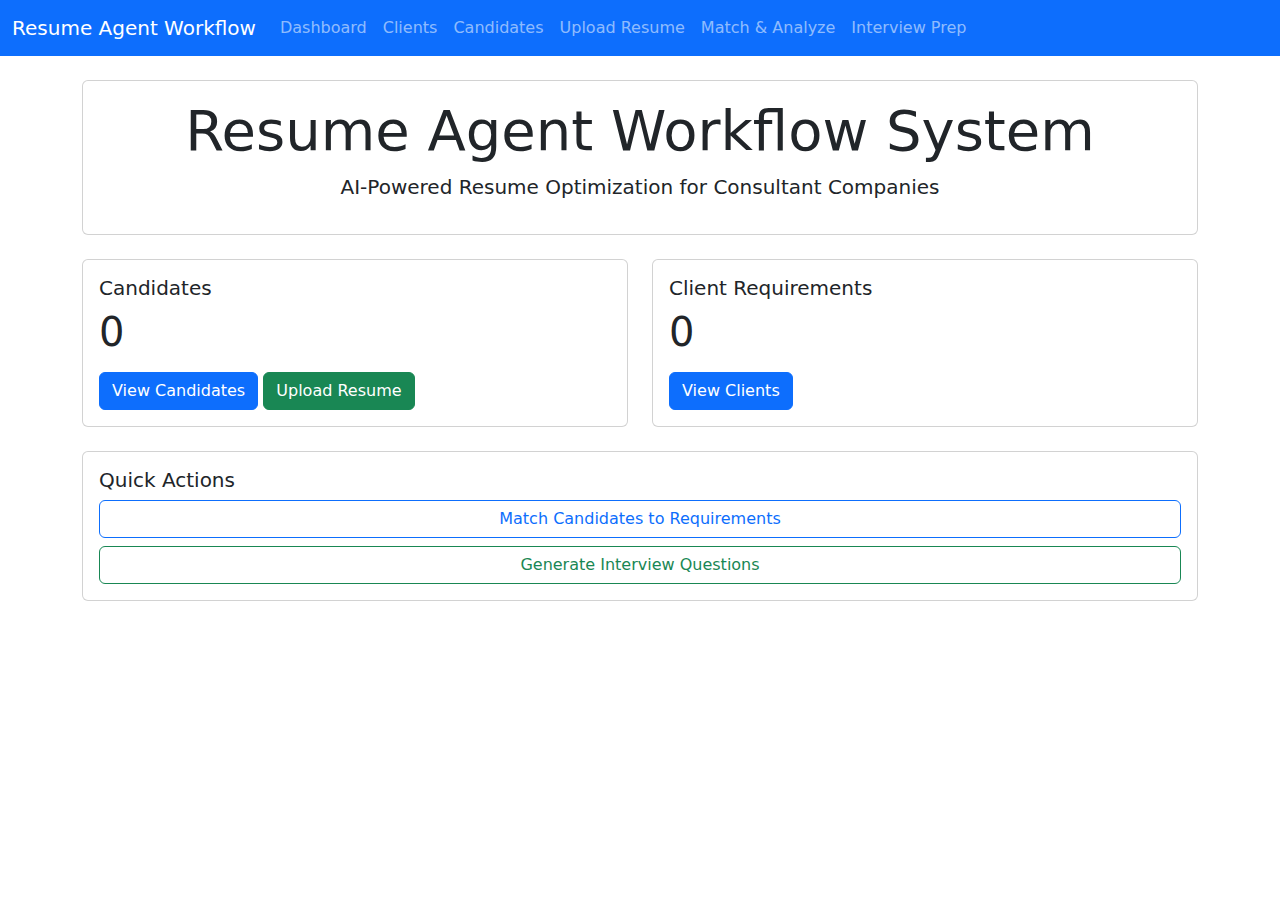
<file: src/main/resources/templates/index.html>
<!DOCTYPE html>
<html xmlns:th="http://www.thymeleaf.org">
<head>
    <meta charset="UTF-8">
    <meta name="viewport" content="width=device-width, initial-scale=1.0">
    <title>Resume Agent Workflow</title>
    <link href="https://cdn.jsdelivr.net/npm/bootstrap@5.3.0/dist/css/bootstrap.min.css" rel="stylesheet">
    <link rel="stylesheet" th:href="@{/css/style.css}">
</head>
<body>
    <nav class="navbar navbar-expand-lg navbar-dark bg-primary">
        <div class="container-fluid">
            <a class="navbar-brand" href="/">Resume Agent Workflow</a>
            <button class="navbar-toggler" type="button" data-bs-toggle="collapse" data-bs-target="#navbarNav">
                <span class="navbar-toggler-icon"></span>
            </button>
            <div class="collapse navbar-collapse" id="navbarNav">
                <ul class="navbar-nav">
                    <li class="nav-item">
                        <a class="nav-link" href="/">Dashboard</a>
                    </li>
                    <li class="nav-item">
                        <a class="nav-link" href="/clients">Clients</a>
                    </li>
                    <li class="nav-item">
                        <a class="nav-link" href="/candidates">Candidates</a>
                    </li>
                    <li class="nav-item">
                        <a class="nav-link" href="/upload">Upload Resume</a>
                    </li>
                    <li class="nav-item">
                        <a class="nav-link" href="/analyze">Match & Analyze</a>
                    </li>
                    <li class="nav-item">
                        <a class="nav-link" href="/interview-prep">Interview Prep</a>
                    </li>
                </ul>
            </div>
        </div>
    </nav>

    <div class="container mt-4">
        <div class="row">
            <div class="col-12">
                <div class="card">
                    <div class="card-body text-center">
                        <h1 class="display-4">Resume Agent Workflow System</h1>
                        <p class="lead">AI-Powered Resume Optimization for Consultant Companies</p>
                    </div>
                </div>
            </div>
        </div>

        <div class="row mt-4">
            <div class="col-md-6">
                <div class="card">
                    <div class="card-body">
                        <h5 class="card-title">Candidates</h5>
                        <p class="card-text display-6" th:text="${candidateCount}">0</p>
                        <a href="/candidates" class="btn btn-primary">View Candidates</a>
                        <a href="/upload" class="btn btn-success">Upload Resume</a>
                    </div>
                </div>
            </div>
            <div class="col-md-6">
                <div class="card">
                    <div class="card-body">
                        <h5 class="card-title">Client Requirements</h5>
                        <p class="card-text display-6" th:text="${clientCount}">0</p>
                        <a href="/clients" class="btn btn-primary">View Clients</a>
                    </div>
                </div>
            </div>
        </div>

        <div class="row mt-4">
            <div class="col-12">
                <div class="card">
                    <div class="card-body">
                        <h5 class="card-title">Quick Actions</h5>
                        <div class="d-grid gap-2">
                            <a href="/analyze" class="btn btn-outline-primary">Match Candidates to Requirements</a>
                            <a href="/interview-prep" class="btn btn-outline-success">Generate Interview Questions</a>
                        </div>
                    </div>
                </div>
            </div>
        </div>
    </div>

    <script src="https://cdn.jsdelivr.net/npm/bootstrap@5.3.0/dist/js/bootstrap.bundle.min.js"></script>
</body>
</html>
</file>
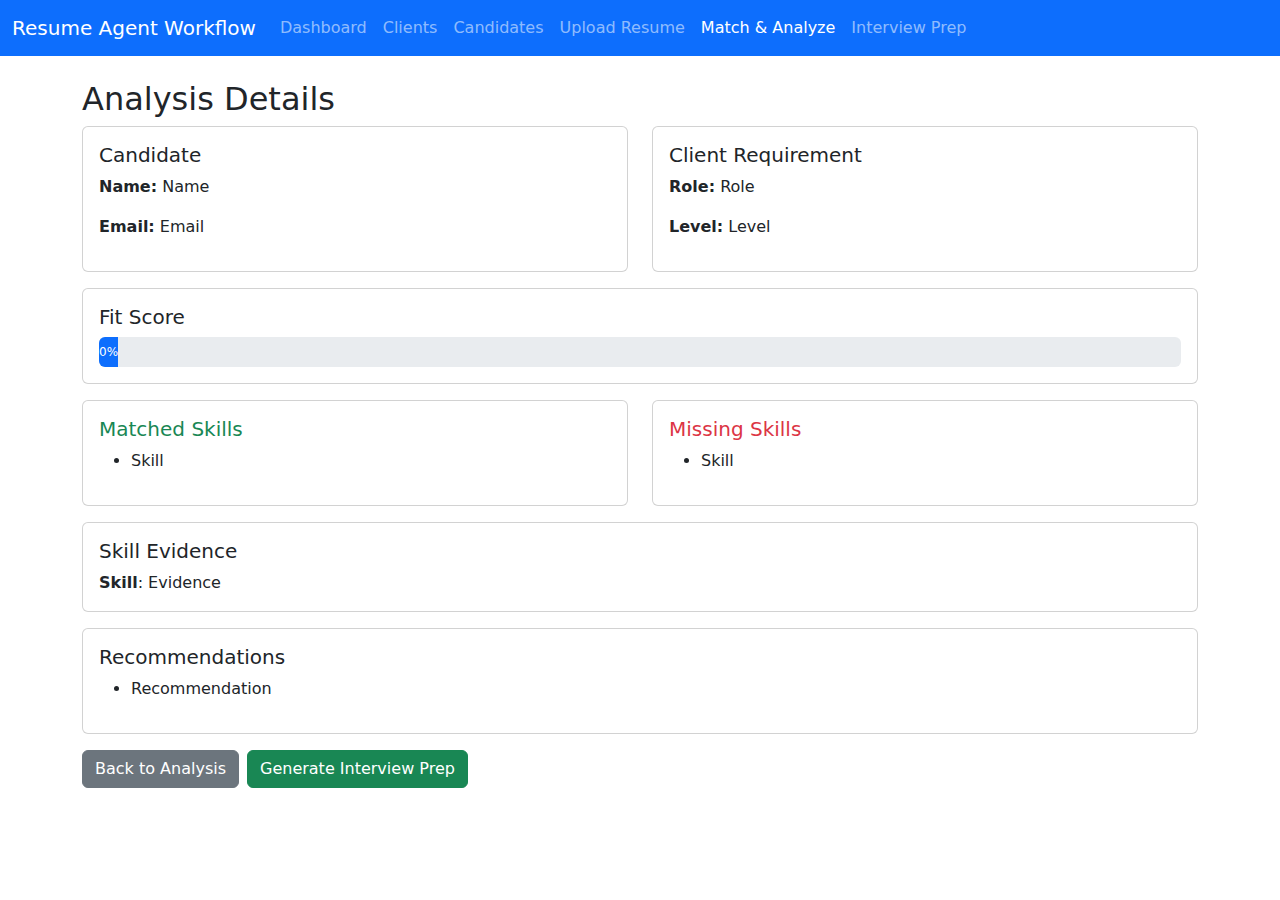
<file: src/main/resources/templates/analysis-detail.html>
<!DOCTYPE html>
<html xmlns:th="http://www.thymeleaf.org">
<head>
    <meta charset="UTF-8">
    <meta name="viewport" content="width=device-width, initial-scale=1.0">
    <title>Analysis Details</title>
    <link href="https://cdn.jsdelivr.net/npm/bootstrap@5.3.0/dist/css/bootstrap.min.css" rel="stylesheet">
</head>
<body>
    <nav class="navbar navbar-expand-lg navbar-dark bg-primary">
        <div class="container-fluid">
            <a class="navbar-brand" href="/">Resume Agent Workflow</a>
            <button class="navbar-toggler" type="button" data-bs-toggle="collapse" data-bs-target="#navbarNav">
                <span class="navbar-toggler-icon"></span>
            </button>
            <div class="collapse navbar-collapse" id="navbarNav">
                <ul class="navbar-nav">
                    <li class="nav-item"><a class="nav-link" href="/">Dashboard</a></li>
                    <li class="nav-item"><a class="nav-link" href="/clients">Clients</a></li>
                    <li class="nav-item"><a class="nav-link" href="/candidates">Candidates</a></li>
                    <li class="nav-item"><a class="nav-link" href="/upload">Upload Resume</a></li>
                    <li class="nav-item"><a class="nav-link active" href="/analyze">Match & Analyze</a></li>
                    <li class="nav-item"><a class="nav-link" href="/interview-prep">Interview Prep</a></li>
                </ul>
            </div>
        </div>
    </nav>

    <div class="container mt-4">
        <h2>Analysis Details</h2>
        
        <div class="row">
            <div class="col-md-6">
                <div class="card mb-3">
                    <div class="card-body">
                        <h5 class="card-title">Candidate</h5>
                        <p><strong>Name:</strong> <span th:text="${candidate.name}">Name</span></p>
                        <p><strong>Email:</strong> <span th:text="${candidate.email}">Email</span></p>
                    </div>
                </div>
            </div>
            <div class="col-md-6">
                <div class="card mb-3">
                    <div class="card-body">
                        <h5 class="card-title">Client Requirement</h5>
                        <p><strong>Role:</strong> <span th:text="${client.role}">Role</span></p>
                        <p><strong>Level:</strong> <span th:text="${client.level}">Level</span></p>
                    </div>
                </div>
            </div>
        </div>

        <div class="card mb-3">
            <div class="card-body">
                <h5 class="card-title">Fit Score</h5>
                <div class="progress" style="height: 30px;">
                    <div class="progress-bar" 
                         th:classappend="${analysis.fitScore >= 70} ? 'bg-success' : (${analysis.fitScore >= 50} ? 'bg-warning' : 'bg-danger')"
                         role="progressbar" 
                         th:style="'width: ' + ${analysis.fitScore} + '%'"
                         th:text="${analysis.fitScore} + '%'">0%</div>
                </div>
            </div>
        </div>

        <div class="row">
            <div class="col-md-6">
                <div class="card mb-3">
                    <div class="card-body">
                        <h5 class="card-title text-success">Matched Skills</h5>
                        <ul>
                            <li th:each="skill : ${analysis.matchedSkills}" th:text="${skill}">Skill</li>
                        </ul>
                    </div>
                </div>
            </div>
            <div class="col-md-6">
                <div class="card mb-3">
                    <div class="card-body">
                        <h5 class="card-title text-danger">Missing Skills</h5>
                        <ul>
                            <li th:each="skill : ${analysis.missingSkills}" th:text="${skill}">Skill</li>
                        </ul>
                    </div>
                </div>
            </div>
        </div>

        <div class="card mb-3">
            <div class="card-body">
                <h5 class="card-title">Skill Evidence</h5>
                <div th:each="entry : ${analysis.skillEvidence}">
                    <strong th:text="${entry.key}">Skill</strong>: <span th:text="${entry.value}">Evidence</span>
                </div>
            </div>
        </div>

        <div class="card mb-3">
            <div class="card-body">
                <h5 class="card-title">Recommendations</h5>
                <ul>
                    <li th:each="rec : ${analysis.recommendations}" th:text="${rec}">Recommendation</li>
                </ul>
            </div>
        </div>

        <div class="d-flex gap-2">
            <a href="/analyze" class="btn btn-secondary">Back to Analysis</a>
            <a th:href="@{'/interview-prep?candidateId=' + ${candidate.id} + '&clientId=' + ${client.id}}" 
               class="btn btn-success">Generate Interview Prep</a>
        </div>
    </div>

    <script src="https://cdn.jsdelivr.net/npm/bootstrap@5.3.0/dist/js/bootstrap.bundle.min.js"></script>
</body>
</html>
</file>
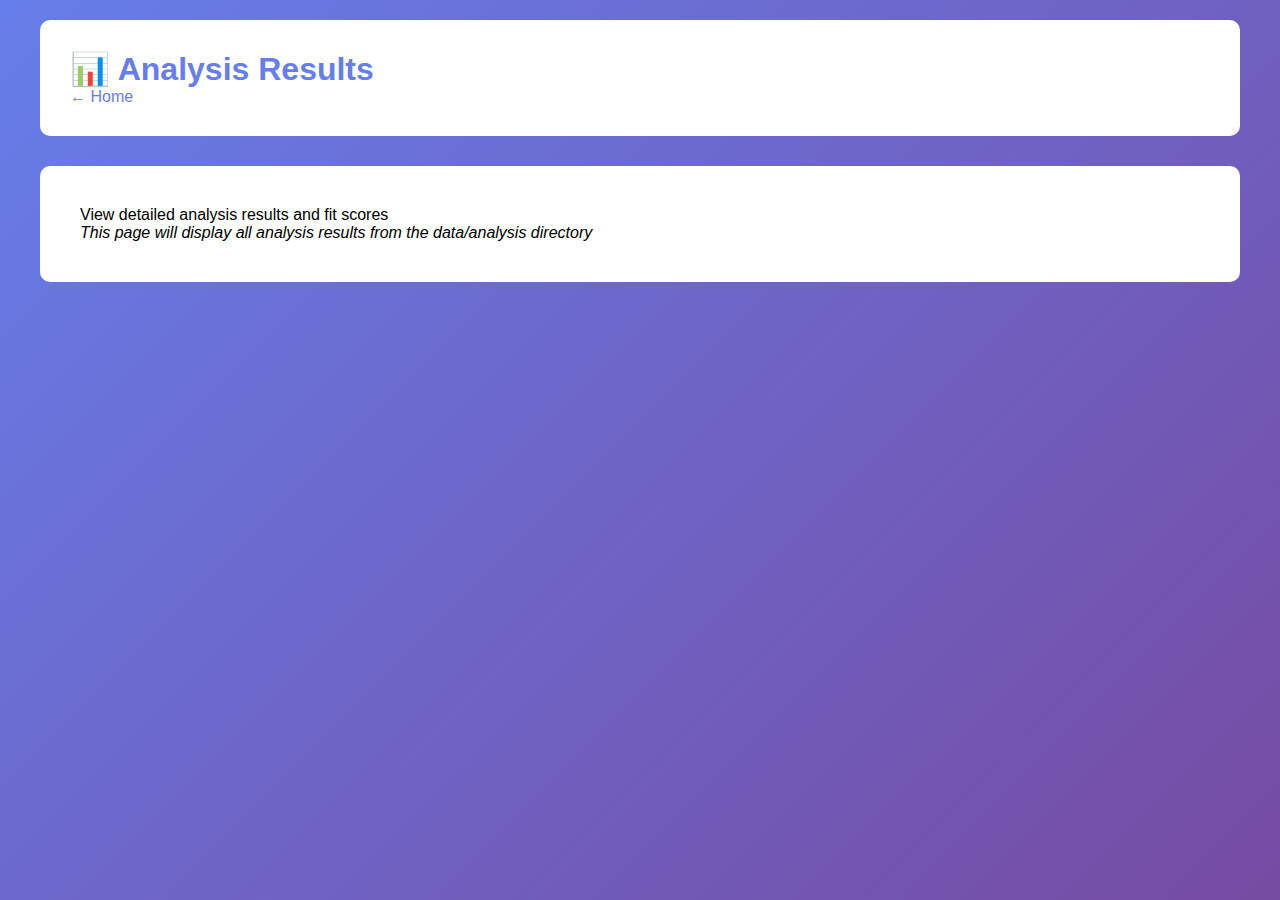
<file: src/main/resources/templates/analysis.html>
<!DOCTYPE html>
<html xmlns:th="http://www.thymeleaf.org">
<head>
    <meta charset="UTF-8">
    <title>Analysis - Resume Agent</title>
    <style>
        * { margin: 0; padding: 0; box-sizing: border-box; }
        body { font-family: 'Segoe UI', Tahoma, Geneva, Verdana, sans-serif; background: linear-gradient(135deg, #667eea 0%, #764ba2 100%); min-height: 100vh; padding: 20px; }
        .container { max-width: 1200px; margin: 0 auto; }
        .header { background: white; padding: 30px; border-radius: 10px; margin-bottom: 30px; }
        h1 { color: #667eea; }
        .nav a { color: #667eea; text-decoration: none; margin-right: 20px; }
        .content { background: white; padding: 40px; border-radius: 10px; }
    </style>
</head>
<body>
    <div class="container">
        <div class="header">
            <h1>📊 Analysis Results</h1>
            <div class="nav"><a href="/">← Home</a></div>
        </div>
        <div class="content">
            <p>View detailed analysis results and fit scores</p>
            <p><em>This page will display all analysis results from the data/analysis directory</em></p>
        </div>
    </div>
</body>
</html>
</file>
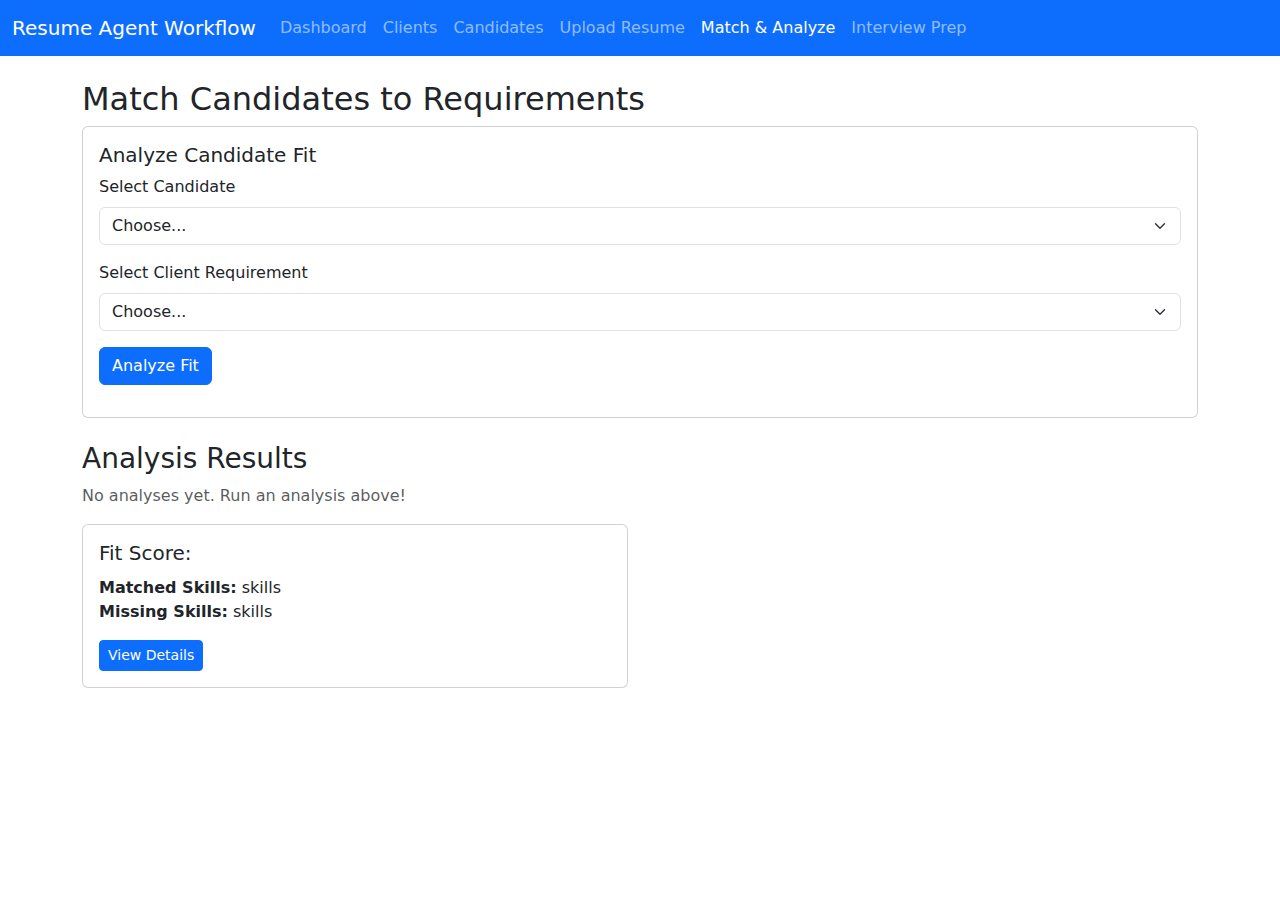
<file: src/main/resources/templates/analyze.html>
<!DOCTYPE html>
<html xmlns:th="http://www.thymeleaf.org">
<head>
    <meta charset="UTF-8">
    <meta name="viewport" content="width=device-width, initial-scale=1.0">
    <title>Match & Analyze</title>
    <link href="https://cdn.jsdelivr.net/npm/bootstrap@5.3.0/dist/css/bootstrap.min.css" rel="stylesheet">
</head>
<body>
    <nav class="navbar navbar-expand-lg navbar-dark bg-primary">
        <div class="container-fluid">
            <a class="navbar-brand" href="/">Resume Agent Workflow</a>
            <button class="navbar-toggler" type="button" data-bs-toggle="collapse" data-bs-target="#navbarNav">
                <span class="navbar-toggler-icon"></span>
            </button>
            <div class="collapse navbar-collapse" id="navbarNav">
                <ul class="navbar-nav">
                    <li class="nav-item"><a class="nav-link" href="/">Dashboard</a></li>
                    <li class="nav-item"><a class="nav-link" href="/clients">Clients</a></li>
                    <li class="nav-item"><a class="nav-link" href="/candidates">Candidates</a></li>
                    <li class="nav-item"><a class="nav-link" href="/upload">Upload Resume</a></li>
                    <li class="nav-item"><a class="nav-link active" href="/analyze">Match & Analyze</a></li>
                    <li class="nav-item"><a class="nav-link" href="/interview-prep">Interview Prep</a></li>
                </ul>
            </div>
        </div>
    </nav>

    <div class="container mt-4">
        <h2>Match Candidates to Requirements</h2>
        
        <div class="card mb-4">
            <div class="card-body">
                <h5 class="card-title">Analyze Candidate Fit</h5>
                <form id="analyzeForm">
                    <div class="mb-3">
                        <label for="candidateId" class="form-label">Select Candidate</label>
                        <select class="form-select" id="candidateId" required>
                            <option value="">Choose...</option>
                            <option th:each="candidate : ${candidates}" 
                                    th:value="${candidate.id}" 
                                    th:text="${candidate.name}">Candidate</option>
                        </select>
                    </div>
                    <div class="mb-3">
                        <label for="clientId" class="form-label">Select Client Requirement</label>
                        <select class="form-select" id="clientId" required>
                            <option value="">Choose...</option>
                            <option th:each="client : ${clients}" 
                                    th:value="${client.id}" 
                                    th:text="${client.role}">Client</option>
                        </select>
                    </div>
                    <button type="submit" class="btn btn-primary">Analyze Fit</button>
                    <button type="button" class="btn btn-success" id="optimizeBtn" style="display:none;">Optimize Resume</button>
                </form>
                <div id="message" class="mt-3"></div>
                <div id="progress" class="mt-3" style="display:none;">
                    <div class="progress">
                        <div class="progress-bar progress-bar-striped progress-bar-animated" 
                             role="progressbar" style="width: 100%"></div>
                    </div>
                    <p class="text-center mt-2">Analyzing with AI... This may take a moment.</p>
                </div>
            </div>
        </div>

        <h3>Analysis Results</h3>
        <div class="row">
            <div class="col-12" th:if="${analyses.isEmpty()}">
                <p class="text-muted">No analyses yet. Run an analysis above!</p>
            </div>
            <div class="col-md-6 mb-3" th:each="analysis : ${analyses}">
                <div class="card">
                    <div class="card-body">
                        <h5 class="card-title">
                            Fit Score: <span class="badge" 
                                th:classappend="${analysis.fitScore >= 70} ? 'bg-success' : (${analysis.fitScore >= 50} ? 'bg-warning' : 'bg-danger')"
                                th:text="${analysis.fitScore}">0</span>
                        </h5>
                        <p class="card-text">
                            <strong>Matched Skills:</strong> <span th:text="${#strings.listJoin(analysis.matchedSkills, ', ')}">skills</span><br>
                            <strong>Missing Skills:</strong> <span th:text="${#strings.listJoin(analysis.missingSkills, ', ')}">skills</span>
                        </p>
                        <a th:href="@{'/analysis/' + ${analysis.candidateId} + '/' + ${analysis.clientId}}" 
                           class="btn btn-sm btn-primary">View Details</a>
                    </div>
                </div>
            </div>
        </div>
    </div>

    <script src="https://cdn.jsdelivr.net/npm/bootstrap@5.3.0/dist/js/bootstrap.bundle.min.js"></script>
    <script>
        let currentCandidateId = null;
        let currentClientId = null;

        document.getElementById('analyzeForm').addEventListener('submit', async (e) => {
            e.preventDefault();
            
            const candidateId = document.getElementById('candidateId').value;
            const clientId = document.getElementById('clientId').value;
            const messageDiv = document.getElementById('message');
            const progressDiv = document.getElementById('progress');
            const optimizeBtn = document.getElementById('optimizeBtn');
            
            currentCandidateId = candidateId;
            currentClientId = clientId;
            
            progressDiv.style.display = 'block';
            messageDiv.innerHTML = '';
            optimizeBtn.style.display = 'none';
            
            try {
                const response = await fetch('/api/analyze', {
                    method: 'POST',
                    headers: { 'Content-Type': 'application/json' },
                    body: JSON.stringify({ candidateId, clientId })
                });
                
                progressDiv.style.display = 'none';
                
                if (response.ok) {
                    const data = await response.json();
                    messageDiv.innerHTML = `<div class="alert alert-success">
                        Analysis complete! Fit Score: <strong>${data.fitScore}</strong><br>
                        <a href="/analysis/${candidateId}/${clientId}" class="alert-link">View detailed analysis</a>
                    </div>`;
                    
                    if (data.fitScore > 60) {
                        optimizeBtn.style.display = 'inline-block';
                    }
                    
                    setTimeout(() => location.reload(), 2000);
                } else {
                    messageDiv.innerHTML = '<div class="alert alert-danger">Error analyzing candidate</div>';
                }
            } catch (error) {
                progressDiv.style.display = 'none';
                messageDiv.innerHTML = '<div class="alert alert-danger">Error: ' + error.message + '</div>';
            }
        });

        document.getElementById('optimizeBtn').addEventListener('click', async () => {
            const messageDiv = document.getElementById('message');
            const progressDiv = document.getElementById('progress');
            
            progressDiv.style.display = 'block';
            messageDiv.innerHTML = '';
            
            try {
                const response = await fetch('/api/optimize-resume', {
                    method: 'POST',
                    headers: { 'Content-Type': 'application/json' },
                    body: JSON.stringify({ 
                        candidateId: currentCandidateId, 
                        clientId: currentClientId 
                    })
                });
                
                progressDiv.style.display = 'none';
                
                if (response.ok) {
                    messageDiv.innerHTML = '<div class="alert alert-success">Resume optimized successfully!</div>';
                } else {
                    messageDiv.innerHTML = '<div class="alert alert-danger">Error optimizing resume</div>';
                }
            } catch (error) {
                progressDiv.style.display = 'none';
                messageDiv.innerHTML = '<div class="alert alert-danger">Error: ' + error.message + '</div>';
            }
        });
    </script>
</body>
</html>
</file>
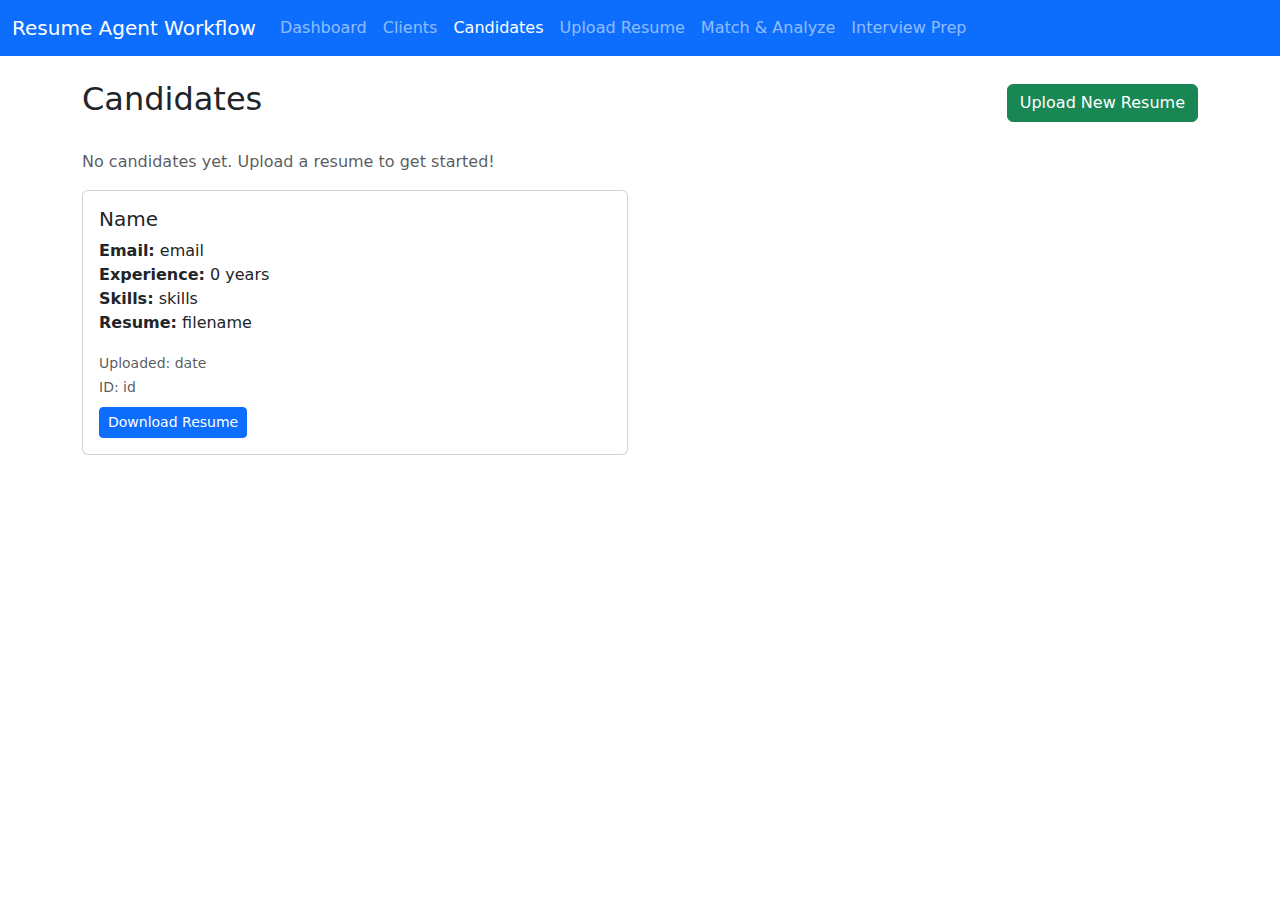
<file: src/main/resources/templates/candidates.html>
<!DOCTYPE html>
<html xmlns:th="http://www.thymeleaf.org">
<head>
    <meta charset="UTF-8">
    <meta name="viewport" content="width=device-width, initial-scale=1.0">
    <title>Candidates</title>
    <link href="https://cdn.jsdelivr.net/npm/bootstrap@5.3.0/dist/css/bootstrap.min.css" rel="stylesheet">
</head>
<body>
    <nav class="navbar navbar-expand-lg navbar-dark bg-primary">
        <div class="container-fluid">
            <a class="navbar-brand" href="/">Resume Agent Workflow</a>
            <button class="navbar-toggler" type="button" data-bs-toggle="collapse" data-bs-target="#navbarNav">
                <span class="navbar-toggler-icon"></span>
            </button>
            <div class="collapse navbar-collapse" id="navbarNav">
                <ul class="navbar-nav">
                    <li class="nav-item"><a class="nav-link" href="/">Dashboard</a></li>
                    <li class="nav-item"><a class="nav-link" href="/clients">Clients</a></li>
                    <li class="nav-item"><a class="nav-link active" href="/candidates">Candidates</a></li>
                    <li class="nav-item"><a class="nav-link" href="/upload">Upload Resume</a></li>
                    <li class="nav-item"><a class="nav-link" href="/analyze">Match & Analyze</a></li>
                    <li class="nav-item"><a class="nav-link" href="/interview-prep">Interview Prep</a></li>
                </ul>
            </div>
        </div>
    </nav>

    <div class="container mt-4">
        <div class="d-flex justify-content-between align-items-center mb-4">
            <h2>Candidates</h2>
            <a href="/upload" class="btn btn-success">Upload New Resume</a>
        </div>

        <div class="row">
            <div class="col-12" th:if="${candidates.isEmpty()}">
                <p class="text-muted">No candidates yet. Upload a resume to get started!</p>
            </div>
            <div class="col-md-6 mb-3" th:each="candidate : ${candidates}">
                <div class="card">
                    <div class="card-body">
                        <h5 class="card-title" th:text="${candidate.name}">Name</h5>
                        <p class="card-text">
                            <strong>Email:</strong> <span th:text="${candidate.email}">email</span><br>
                            <strong>Experience:</strong> <span th:text="${candidate.yearsOfExperience}">0</span> years<br>
                            <strong>Skills:</strong> <span th:text="${#strings.listJoin(candidate.skills, ', ')}">skills</span><br>
                            <strong>Resume:</strong> <span th:text="${candidate.originalResumeFilename}">filename</span>
                        </p>
                        <small class="text-muted">
                            Uploaded: <span th:text="${#temporals.format(candidate.uploadedAt, 'yyyy-MM-dd HH:mm')}">date</span><br>
                            ID: <span th:text="${candidate.id}">id</span>
                        </small>
                        <div class="mt-2">
                            <a th:href="@{'/api/resume/original/' + ${candidate.id}}" class="btn btn-sm btn-primary">Download Resume</a>
                        </div>
                    </div>
                </div>
            </div>
        </div>
    </div>

    <script src="https://cdn.jsdelivr.net/npm/bootstrap@5.3.0/dist/js/bootstrap.bundle.min.js"></script>
</body>
</html>
</file>
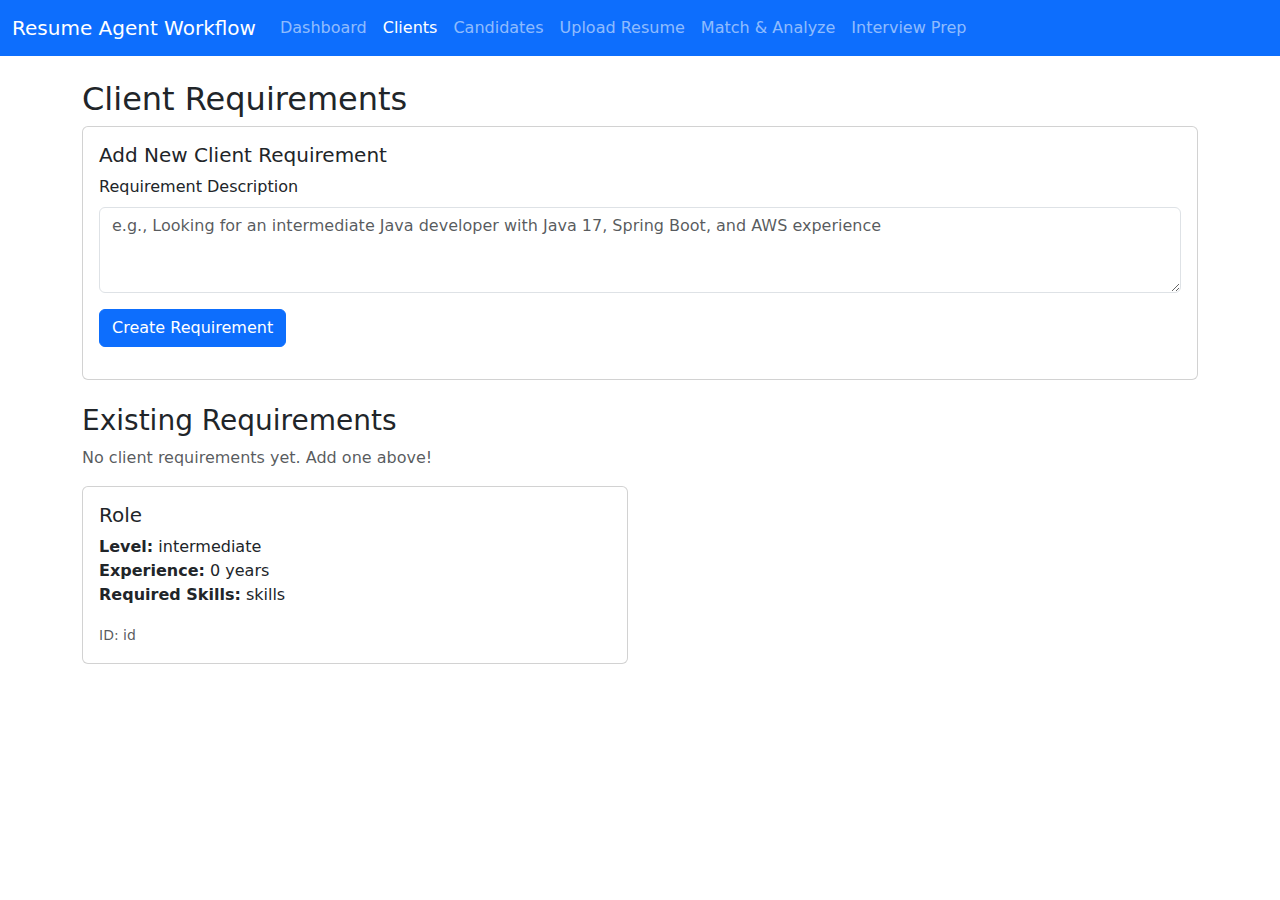
<file: src/main/resources/templates/clients.html>
<!DOCTYPE html>
<html xmlns:th="http://www.thymeleaf.org">
<head>
    <meta charset="UTF-8">
    <meta name="viewport" content="width=device-width, initial-scale=1.0">
    <title>Client Requirements</title>
    <link href="https://cdn.jsdelivr.net/npm/bootstrap@5.3.0/dist/css/bootstrap.min.css" rel="stylesheet">
</head>
<body>
    <nav class="navbar navbar-expand-lg navbar-dark bg-primary">
        <div class="container-fluid">
            <a class="navbar-brand" href="/">Resume Agent Workflow</a>
            <button class="navbar-toggler" type="button" data-bs-toggle="collapse" data-bs-target="#navbarNav">
                <span class="navbar-toggler-icon"></span>
            </button>
            <div class="collapse navbar-collapse" id="navbarNav">
                <ul class="navbar-nav">
                    <li class="nav-item"><a class="nav-link" href="/">Dashboard</a></li>
                    <li class="nav-item"><a class="nav-link active" href="/clients">Clients</a></li>
                    <li class="nav-item"><a class="nav-link" href="/candidates">Candidates</a></li>
                    <li class="nav-item"><a class="nav-link" href="/upload">Upload Resume</a></li>
                    <li class="nav-item"><a class="nav-link" href="/analyze">Match & Analyze</a></li>
                    <li class="nav-item"><a class="nav-link" href="/interview-prep">Interview Prep</a></li>
                </ul>
            </div>
        </div>
    </nav>

    <div class="container mt-4">
        <h2>Client Requirements</h2>
        
        <div class="card mb-4">
            <div class="card-body">
                <h5 class="card-title">Add New Client Requirement</h5>
                <form id="clientForm">
                    <div class="mb-3">
                        <label for="requirement" class="form-label">Requirement Description</label>
                        <textarea class="form-control" id="requirement" rows="3" 
                                  placeholder="e.g., Looking for an intermediate Java developer with Java 17, Spring Boot, and AWS experience"></textarea>
                    </div>
                    <button type="submit" class="btn btn-primary">Create Requirement</button>
                </form>
                <div id="message" class="mt-3"></div>
            </div>
        </div>

        <h3>Existing Requirements</h3>
        <div class="row">
            <div class="col-12" th:if="${clients.isEmpty()}">
                <p class="text-muted">No client requirements yet. Add one above!</p>
            </div>
            <div class="col-md-6 mb-3" th:each="client : ${clients}">
                <div class="card">
                    <div class="card-body">
                        <h5 class="card-title" th:text="${client.role}">Role</h5>
                        <p class="card-text">
                            <strong>Level:</strong> <span th:text="${client.level}">intermediate</span><br>
                            <strong>Experience:</strong> <span th:text="${client.yearsOfExperience}">0</span> years<br>
                            <strong>Required Skills:</strong> <span th:text="${#strings.listJoin(client.requiredSkills, ', ')}">skills</span>
                        </p>
                        <p class="text-muted small" th:text="${client.rawRequirement}"></p>
                        <small class="text-muted">ID: <span th:text="${client.id}">id</span></small>
                    </div>
                </div>
            </div>
        </div>
    </div>

    <script src="https://cdn.jsdelivr.net/npm/bootstrap@5.3.0/dist/js/bootstrap.bundle.min.js"></script>
    <script>
        document.getElementById('clientForm').addEventListener('submit', async (e) => {
            e.preventDefault();
            const requirement = document.getElementById('requirement').value;
            const messageDiv = document.getElementById('message');
            
            try {
                const response = await fetch('/api/clients', {
                    method: 'POST',
                    headers: { 'Content-Type': 'application/json' },
                    body: JSON.stringify({ requirement })
                });
                
                if (response.ok) {
                    messageDiv.innerHTML = '<div class="alert alert-success">Requirement created successfully!</div>';
                    setTimeout(() => location.reload(), 1500);
                } else {
                    messageDiv.innerHTML = '<div class="alert alert-danger">Error creating requirement</div>';
                }
            } catch (error) {
                messageDiv.innerHTML = '<div class="alert alert-danger">Error: ' + error.message + '</div>';
            }
        });
    </script>
</body>
</html>
</file>
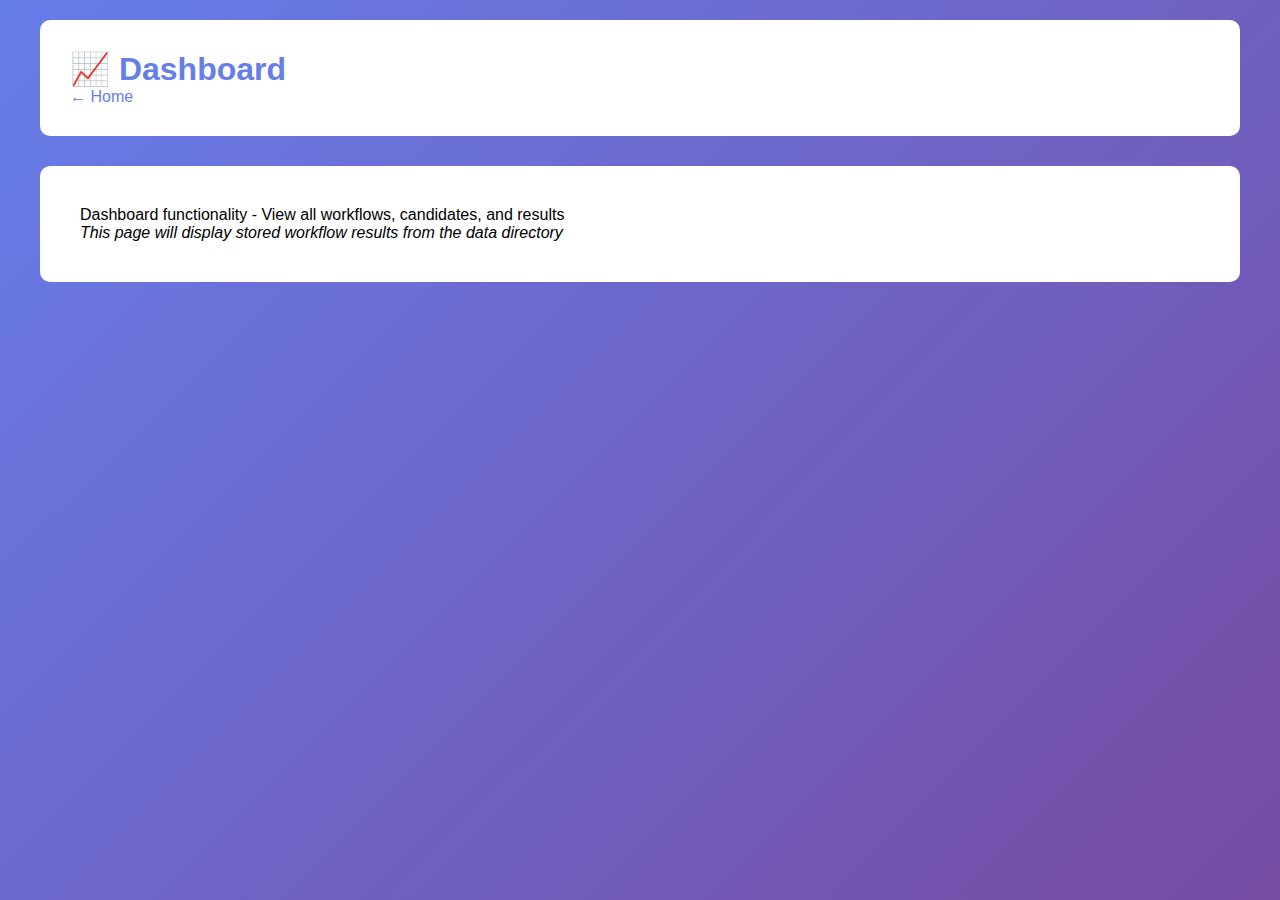
<file: src/main/resources/templates/dashboard.html>
<!DOCTYPE html>
<html xmlns:th="http://www.thymeleaf.org">
<head>
    <meta charset="UTF-8">
    <title>Dashboard - Resume Agent</title>
    <style>
        * { margin: 0; padding: 0; box-sizing: border-box; }
        body { font-family: 'Segoe UI', Tahoma, Geneva, Verdana, sans-serif; background: linear-gradient(135deg, #667eea 0%, #764ba2 100%); min-height: 100vh; padding: 20px; }
        .container { max-width: 1200px; margin: 0 auto; }
        .header { background: white; padding: 30px; border-radius: 10px; margin-bottom: 30px; }
        h1 { color: #667eea; }
        .nav a { color: #667eea; text-decoration: none; margin-right: 20px; }
        .content { background: white; padding: 40px; border-radius: 10px; }
    </style>
</head>
<body>
    <div class="container">
        <div class="header">
            <h1>📈 Dashboard</h1>
            <div class="nav"><a href="/">← Home</a></div>
        </div>
        <div class="content">
            <p>Dashboard functionality - View all workflows, candidates, and results</p>
            <p><em>This page will display stored workflow results from the data directory</em></p>
        </div>
    </div>
</body>
</html>
</file>
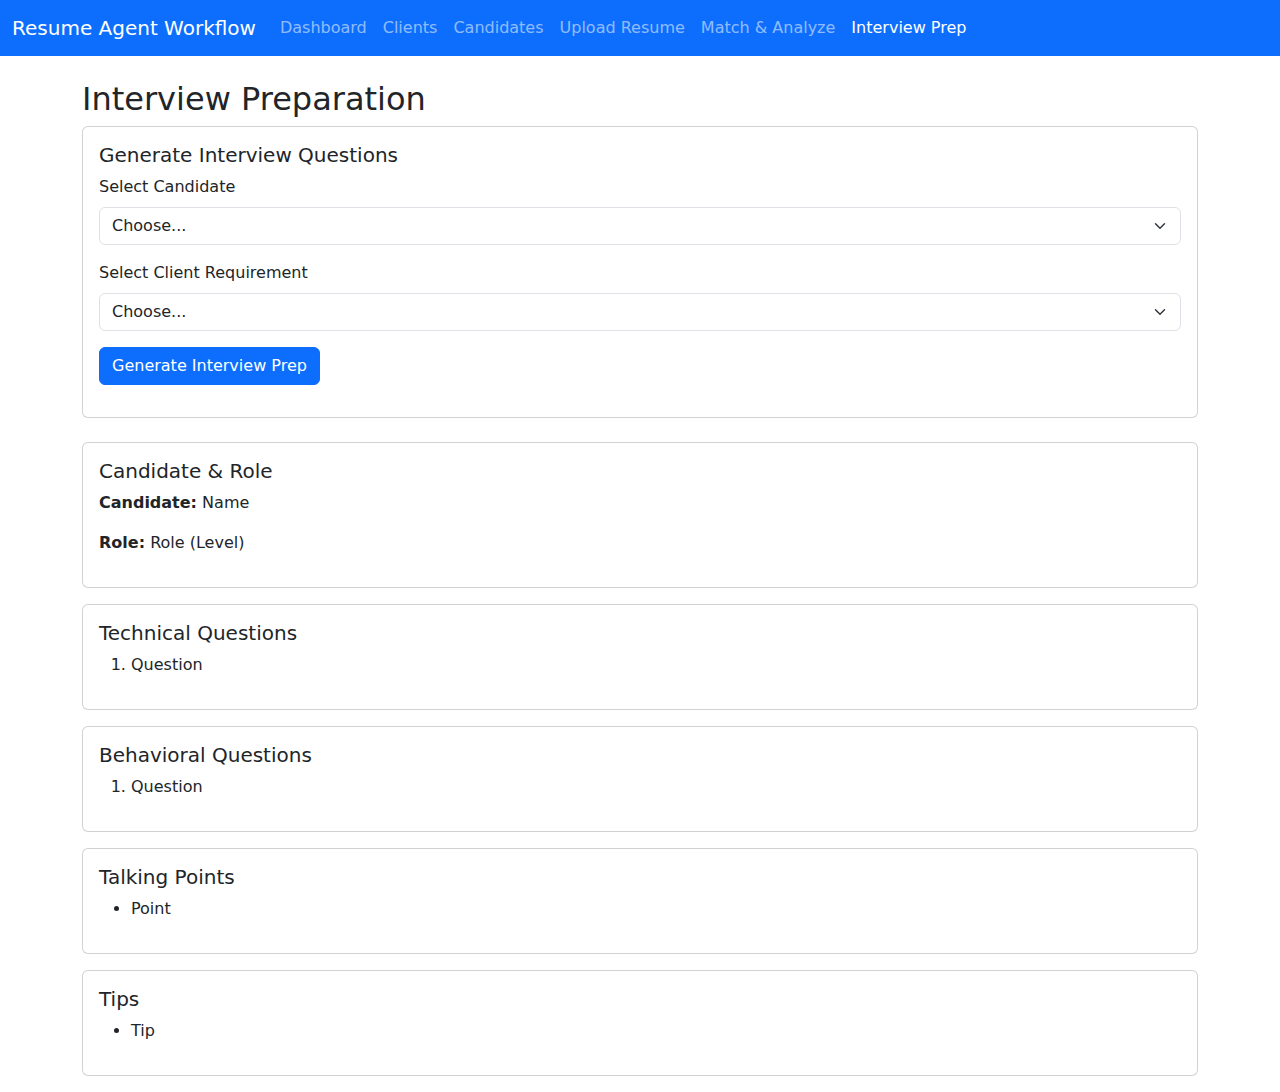
<file: src/main/resources/templates/interview-prep.html>
<!DOCTYPE html>
<html xmlns:th="http://www.thymeleaf.org">
<head>
    <meta charset="UTF-8">
    <meta name="viewport" content="width=device-width, initial-scale=1.0">
    <title>Interview Preparation</title>
    <link href="https://cdn.jsdelivr.net/npm/bootstrap@5.3.0/dist/css/bootstrap.min.css" rel="stylesheet">
</head>
<body>
    <nav class="navbar navbar-expand-lg navbar-dark bg-primary">
        <div class="container-fluid">
            <a class="navbar-brand" href="/">Resume Agent Workflow</a>
            <button class="navbar-toggler" type="button" data-bs-toggle="collapse" data-bs-target="#navbarNav">
                <span class="navbar-toggler-icon"></span>
            </button>
            <div class="collapse navbar-collapse" id="navbarNav">
                <ul class="navbar-nav">
                    <li class="nav-item"><a class="nav-link" href="/">Dashboard</a></li>
                    <li class="nav-item"><a class="nav-link" href="/clients">Clients</a></li>
                    <li class="nav-item"><a class="nav-link" href="/candidates">Candidates</a></li>
                    <li class="nav-item"><a class="nav-link" href="/upload">Upload Resume</a></li>
                    <li class="nav-item"><a class="nav-link" href="/analyze">Match & Analyze</a></li>
                    <li class="nav-item"><a class="nav-link active" href="/interview-prep">Interview Prep</a></li>
                </ul>
            </div>
        </div>
    </nav>

    <div class="container mt-4">
        <h2>Interview Preparation</h2>
        
        <div class="card mb-4">
            <div class="card-body">
                <h5 class="card-title">Generate Interview Questions</h5>
                <form id="prepForm">
                    <div class="mb-3">
                        <label for="candidateId" class="form-label">Select Candidate</label>
                        <select class="form-select" id="candidateId" required>
                            <option value="">Choose...</option>
                            <option th:each="candidate : ${candidates}" 
                                    th:value="${candidate.id}" 
                                    th:text="${candidate.name}">Candidate</option>
                        </select>
                    </div>
                    <div class="mb-3">
                        <label for="clientId" class="form-label">Select Client Requirement</label>
                        <select class="form-select" id="clientId" required>
                            <option value="">Choose...</option>
                            <option th:each="client : ${clients}" 
                                    th:value="${client.id}" 
                                    th:text="${client.role}">Client</option>
                        </select>
                    </div>
                    <button type="submit" class="btn btn-primary">Generate Interview Prep</button>
                </form>
                <div id="message" class="mt-3"></div>
                <div id="progress" class="mt-3" style="display:none;">
                    <div class="progress">
                        <div class="progress-bar progress-bar-striped progress-bar-animated" 
                             role="progressbar" style="width: 100%"></div>
                    </div>
                    <p class="text-center mt-2">Generating with AI... This may take a moment.</p>
                </div>
            </div>
        </div>

        <div th:if="${prep != null}">
            <div class="card mb-3">
                <div class="card-body">
                    <h5 class="card-title">Candidate & Role</h5>
                    <p><strong>Candidate:</strong> <span th:text="${candidate.name}">Name</span></p>
                    <p><strong>Role:</strong> <span th:text="${client.role}">Role</span> (<span th:text="${client.level}">Level</span>)</p>
                </div>
            </div>

            <div class="card mb-3">
                <div class="card-body">
                    <h5 class="card-title">Technical Questions</h5>
                    <ol>
                        <li th:each="q : ${prep.technicalQuestions}" th:text="${q}" class="mb-2">Question</li>
                    </ol>
                </div>
            </div>

            <div class="card mb-3">
                <div class="card-body">
                    <h5 class="card-title">Behavioral Questions</h5>
                    <ol>
                        <li th:each="q : ${prep.behavioralQuestions}" th:text="${q}" class="mb-2">Question</li>
                    </ol>
                </div>
            </div>

            <div class="card mb-3">
                <div class="card-body">
                    <h5 class="card-title">Talking Points</h5>
                    <ul>
                        <li th:each="point : ${prep.talkingPoints}" th:text="${point}" class="mb-2">Point</li>
                    </ul>
                </div>
            </div>

            <div class="card mb-3">
                <div class="card-body">
                    <h5 class="card-title">Tips</h5>
                    <ul>
                        <li th:each="tip : ${prep.tips}" th:text="${tip}" class="mb-2">Tip</li>
                    </ul>
                </div>
            </div>
        </div>
    </div>

    <script src="https://cdn.jsdelivr.net/npm/bootstrap@5.3.0/dist/js/bootstrap.bundle.min.js"></script>
    <script>
        document.getElementById('prepForm').addEventListener('submit', async (e) => {
            e.preventDefault();
            
            const candidateId = document.getElementById('candidateId').value;
            const clientId = document.getElementById('clientId').value;
            const messageDiv = document.getElementById('message');
            const progressDiv = document.getElementById('progress');
            
            progressDiv.style.display = 'block';
            messageDiv.innerHTML = '';
            
            try {
                const response = await fetch('/api/interview-prep', {
                    method: 'POST',
                    headers: { 'Content-Type': 'application/json' },
                    body: JSON.stringify({ candidateId, clientId })
                });
                
                progressDiv.style.display = 'none';
                
                if (response.ok) {
                    messageDiv.innerHTML = '<div class="alert alert-success">Interview prep generated! Reloading...</div>';
                    setTimeout(() => window.location.href = `/interview-prep?candidateId=${candidateId}&clientId=${clientId}`, 1500);
                } else {
                    messageDiv.innerHTML = '<div class="alert alert-danger">Error generating interview prep</div>';
                }
            } catch (error) {
                progressDiv.style.display = 'none';
                messageDiv.innerHTML = '<div class="alert alert-danger">Error: ' + error.message + '</div>';
            }
        });
    </script>
</body>
</html>
</file>
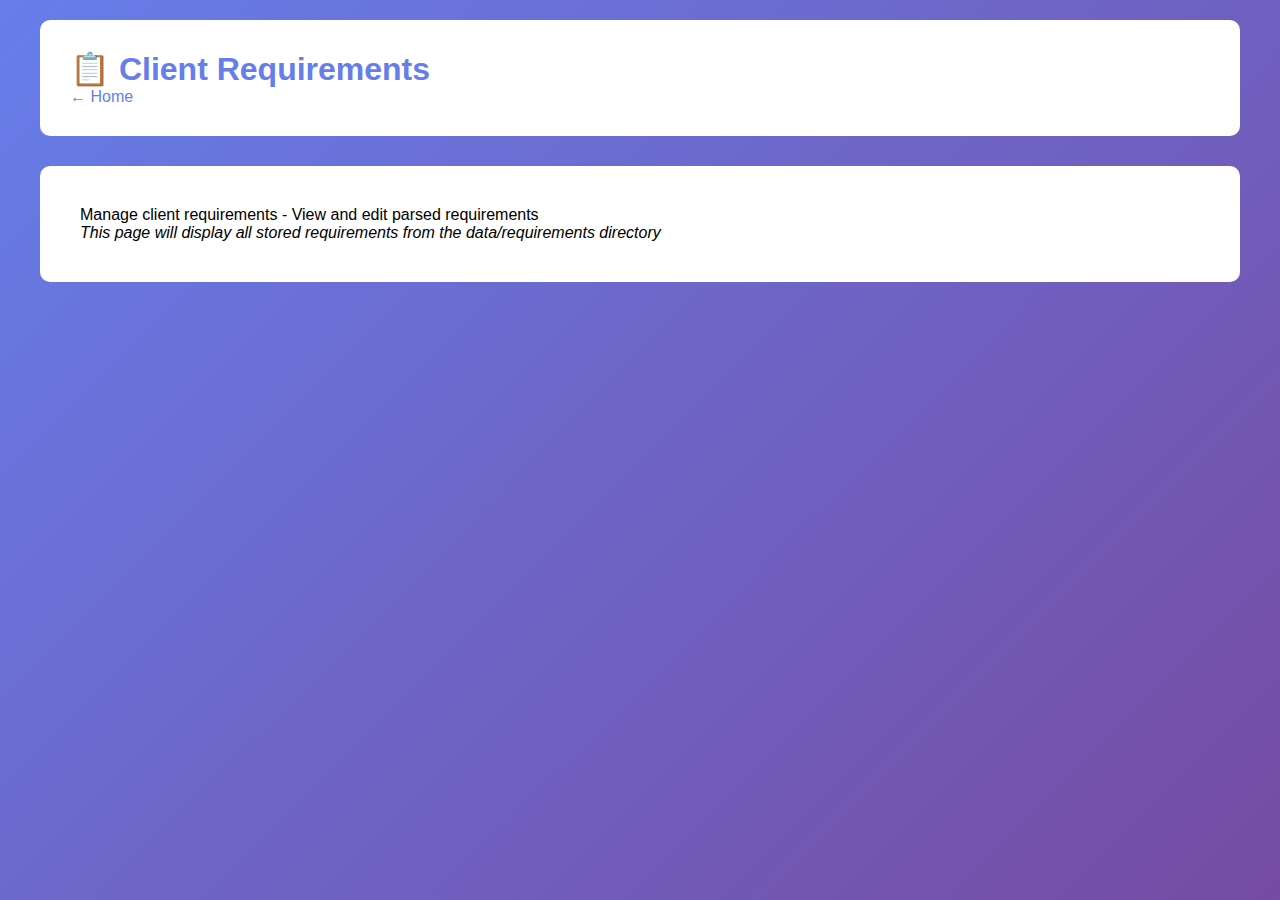
<file: src/main/resources/templates/requirements.html>
<!DOCTYPE html>
<html xmlns:th="http://www.thymeleaf.org">
<head>
    <meta charset="UTF-8">
    <title>Requirements - Resume Agent</title>
    <style>
        * { margin: 0; padding: 0; box-sizing: border-box; }
        body { font-family: 'Segoe UI', Tahoma, Geneva, Verdana, sans-serif; background: linear-gradient(135deg, #667eea 0%, #764ba2 100%); min-height: 100vh; padding: 20px; }
        .container { max-width: 1200px; margin: 0 auto; }
        .header { background: white; padding: 30px; border-radius: 10px; margin-bottom: 30px; }
        h1 { color: #667eea; }
        .nav a { color: #667eea; text-decoration: none; margin-right: 20px; }
        .content { background: white; padding: 40px; border-radius: 10px; }
    </style>
</head>
<body>
    <div class="container">
        <div class="header">
            <h1>📋 Client Requirements</h1>
            <div class="nav"><a href="/">← Home</a></div>
        </div>
        <div class="content">
            <p>Manage client requirements - View and edit parsed requirements</p>
            <p><em>This page will display all stored requirements from the data/requirements directory</em></p>
        </div>
    </div>
</body>
</html>
</file>
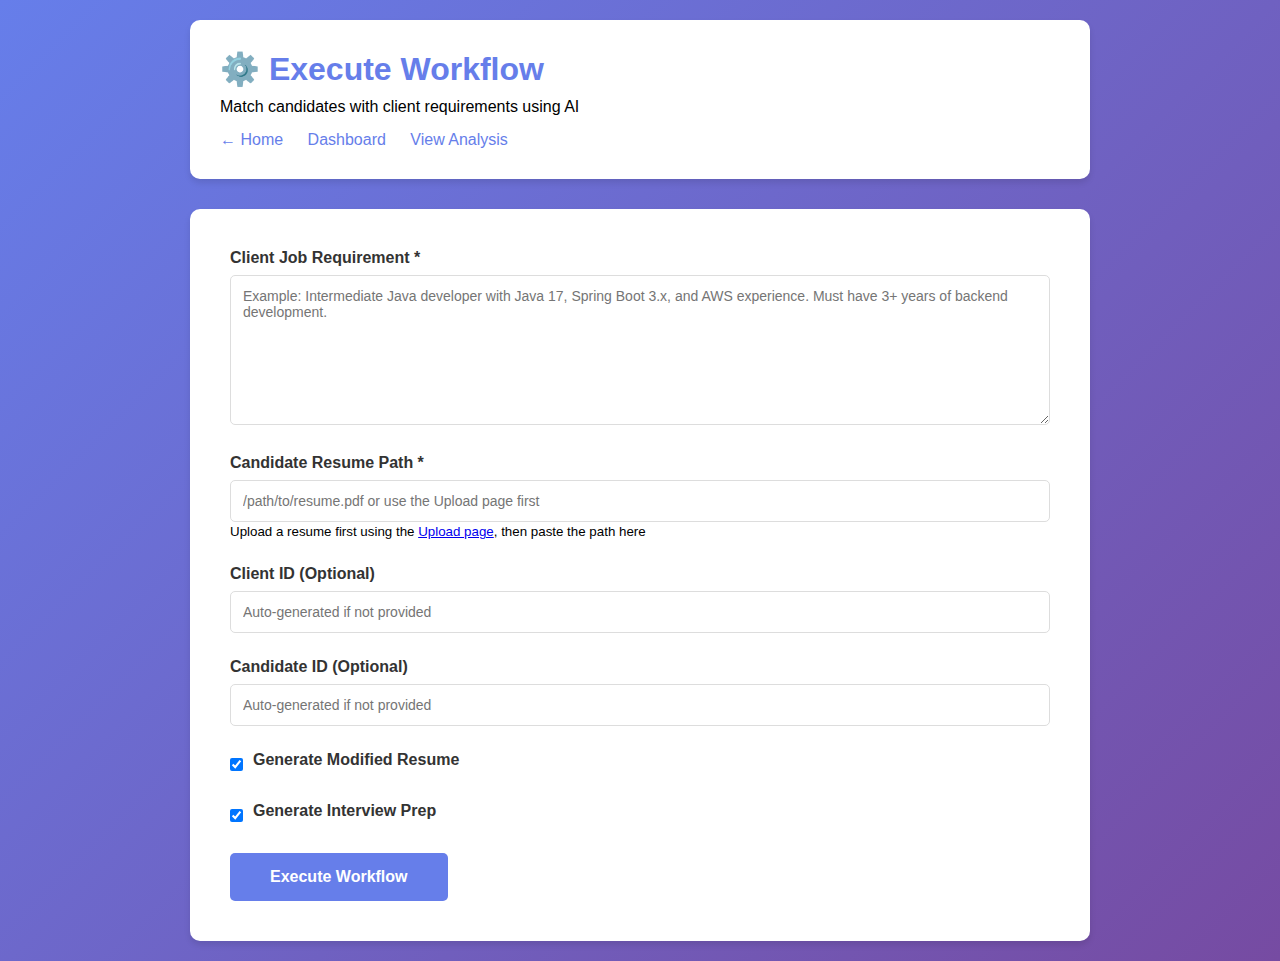
<file: src/main/resources/templates/workflow.html>
<!DOCTYPE html>
<html xmlns:th="http://www.thymeleaf.org">
<head>
    <meta charset="UTF-8">
    <meta name="viewport" content="width=device-width, initial-scale=1.0">
    <title>Execute Workflow - Resume Agent</title>
    <style>
        * { margin: 0; padding: 0; box-sizing: border-box; }
        body { font-family: 'Segoe UI', Tahoma, Geneva, Verdana, sans-serif; background: linear-gradient(135deg, #667eea 0%, #764ba2 100%); min-height: 100vh; padding: 20px; }
        .container { max-width: 900px; margin: 0 auto; }
        .header { background: white; padding: 30px; border-radius: 10px; box-shadow: 0 4px 6px rgba(0,0,0,0.1); margin-bottom: 30px; }
        h1 { color: #667eea; margin-bottom: 10px; }
        .nav { margin-top: 15px; }
        .nav a { color: #667eea; text-decoration: none; margin-right: 20px; }
        .nav a:hover { text-decoration: underline; }
        .form-container { background: white; padding: 40px; border-radius: 10px; box-shadow: 0 4px 6px rgba(0,0,0,0.1); }
        .form-group { margin-bottom: 25px; }
        label { display: block; margin-bottom: 8px; color: #333; font-weight: 600; }
        input, textarea { width: 100%; padding: 12px; border: 1px solid #ddd; border-radius: 5px; font-size: 14px; }
        textarea { min-height: 150px; font-family: inherit; }
        .checkbox-group { display: flex; align-items: center; }
        .checkbox-group input { width: auto; margin-right: 10px; }
        button { background: #667eea; color: white; padding: 15px 40px; border: none; border-radius: 5px; font-size: 16px; font-weight: 600; cursor: pointer; transition: background 0.3s; }
        button:hover { background: #5568d3; }
        button:disabled { background: #ccc; cursor: not-allowed; }
        .result { background: #f0f8ff; padding: 20px; border-radius: 5px; margin-top: 20px; display: none; }
        .result.success { background: #d4edda; border: 1px solid #c3e6cb; color: #155724; }
        .result.error { background: #f8d7da; border: 1px solid #f5c6cb; color: #721c24; }
        .loading { text-align: center; padding: 20px; display: none; }
        .spinner { border: 4px solid #f3f3f3; border-top: 4px solid #667eea; border-radius: 50%; width: 40px; height: 40px; animation: spin 1s linear infinite; margin: 0 auto; }
        @keyframes spin { 0% { transform: rotate(0deg); } 100% { transform: rotate(360deg); } }
        pre { background: #f5f5f5; padding: 15px; border-radius: 5px; overflow-x: auto; margin-top: 10px; }
    </style>
</head>
<body>
    <div class="container">
        <div class="header">
            <h1>⚙️ Execute Workflow</h1>
            <p>Match candidates with client requirements using AI</p>
            <div class="nav">
                <a href="/">← Home</a>
                <a href="/dashboard">Dashboard</a>
                <a href="/analysis">View Analysis</a>
            </div>
        </div>
        
        <div class="form-container">
            <form id="workflowForm">
                <div class="form-group">
                    <label for="clientRequirement">Client Job Requirement *</label>
                    <textarea id="clientRequirement" name="clientRequirement" required 
                              placeholder="Example: Intermediate Java developer with Java 17, Spring Boot 3.x, and AWS experience. Must have 3+ years of backend development."></textarea>
                </div>
                
                <div class="form-group">
                    <label for="candidateResumePath">Candidate Resume Path *</label>
                    <input type="text" id="candidateResumePath" name="candidateResumePath" required 
                           placeholder="/path/to/resume.pdf or use the Upload page first">
                    <small>Upload a resume first using the <a href="/upload">Upload page</a>, then paste the path here</small>
                </div>
                
                <div class="form-group">
                    <label for="clientId">Client ID (Optional)</label>
                    <input type="text" id="clientId" name="clientId" 
                           placeholder="Auto-generated if not provided">
                </div>
                
                <div class="form-group">
                    <label for="candidateId">Candidate ID (Optional)</label>
                    <input type="text" id="candidateId" name="candidateId" 
                           placeholder="Auto-generated if not provided">
                </div>
                
                <div class="form-group checkbox-group">
                    <input type="checkbox" id="generateModifiedResume" name="generateModifiedResume" checked>
                    <label for="generateModifiedResume">Generate Modified Resume</label>
                </div>
                
                <div class="form-group checkbox-group">
                    <input type="checkbox" id="generateInterviewPrep" name="generateInterviewPrep" checked>
                    <label for="generateInterviewPrep">Generate Interview Prep</label>
                </div>
                
                <button type="submit">Execute Workflow</button>
            </form>
            
            <div class="loading" id="loading">
                <div class="spinner"></div>
                <p>Processing workflow... This may take 30-60 seconds</p>
            </div>
            
            <div class="result" id="result"></div>
        </div>
    </div>
    
    <script>
        document.getElementById('workflowForm').addEventListener('submit', async (e) => {
            e.preventDefault();
            
            const form = e.target;
            const submitBtn = form.querySelector('button');
            const loading = document.getElementById('loading');
            const result = document.getElementById('result');
            
            // Show loading, hide result
            loading.style.display = 'block';
            result.style.display = 'none';
            submitBtn.disabled = true;
            
            // Prepare request
            const requestData = {
                clientRequirement: form.clientRequirement.value,
                candidateResumePath: form.candidateResumePath.value,
                clientId: form.clientId.value || null,
                candidateId: form.candidateId.value || null,
                generateModifiedResume: form.generateModifiedResume.checked,
                generateInterviewPrep: form.generateInterviewPrep.checked
            };
            
            try {
                const response = await fetch('/api/workflow/execute', {
                    method: 'POST',
                    headers: { 'Content-Type': 'application/json' },
                    body: JSON.stringify(requestData)
                });
                
                const data = await response.json();
                
                // Show result
                loading.style.display = 'none';
                result.style.display = 'block';
                
                if (data.success) {
                    result.className = 'result success';
                    result.innerHTML = `
                        <h3>✅ Workflow Completed Successfully!</h3>
                        <p><strong>Execution Time:</strong> ${data.executionTimeMs}ms</p>
                        <p><strong>Fit Score:</strong> ${data.analysisResult?.fitScore || 'N/A'}/100</p>
                        <p><strong>Recommend for Interview:</strong> ${data.analysisResult?.recommendForInterview ? 'Yes' : 'No'}</p>
                        ${data.modifiedResumePath ? `<p><strong>Modified Resume:</strong> ${data.modifiedResumePath}</p>` : ''}
                        <h4>Full Response:</h4>
                        <pre>${JSON.stringify(data, null, 2)}</pre>
                    `;
                } else {
                    result.className = 'result error';
                    result.innerHTML = `
                        <h3>❌ Workflow Failed</h3>
                        <p>${data.message}</p>
                        <pre>${JSON.stringify(data, null, 2)}</pre>
                    `;
                }
            } catch (error) {
                loading.style.display = 'none';
                result.style.display = 'block';
                result.className = 'result error';
                result.innerHTML = `
                    <h3>❌ Error</h3>
                    <p>${error.message}</p>
                `;
            } finally {
                submitBtn.disabled = false;
            }
        });
    </script>
</body>
</html>
</file>
